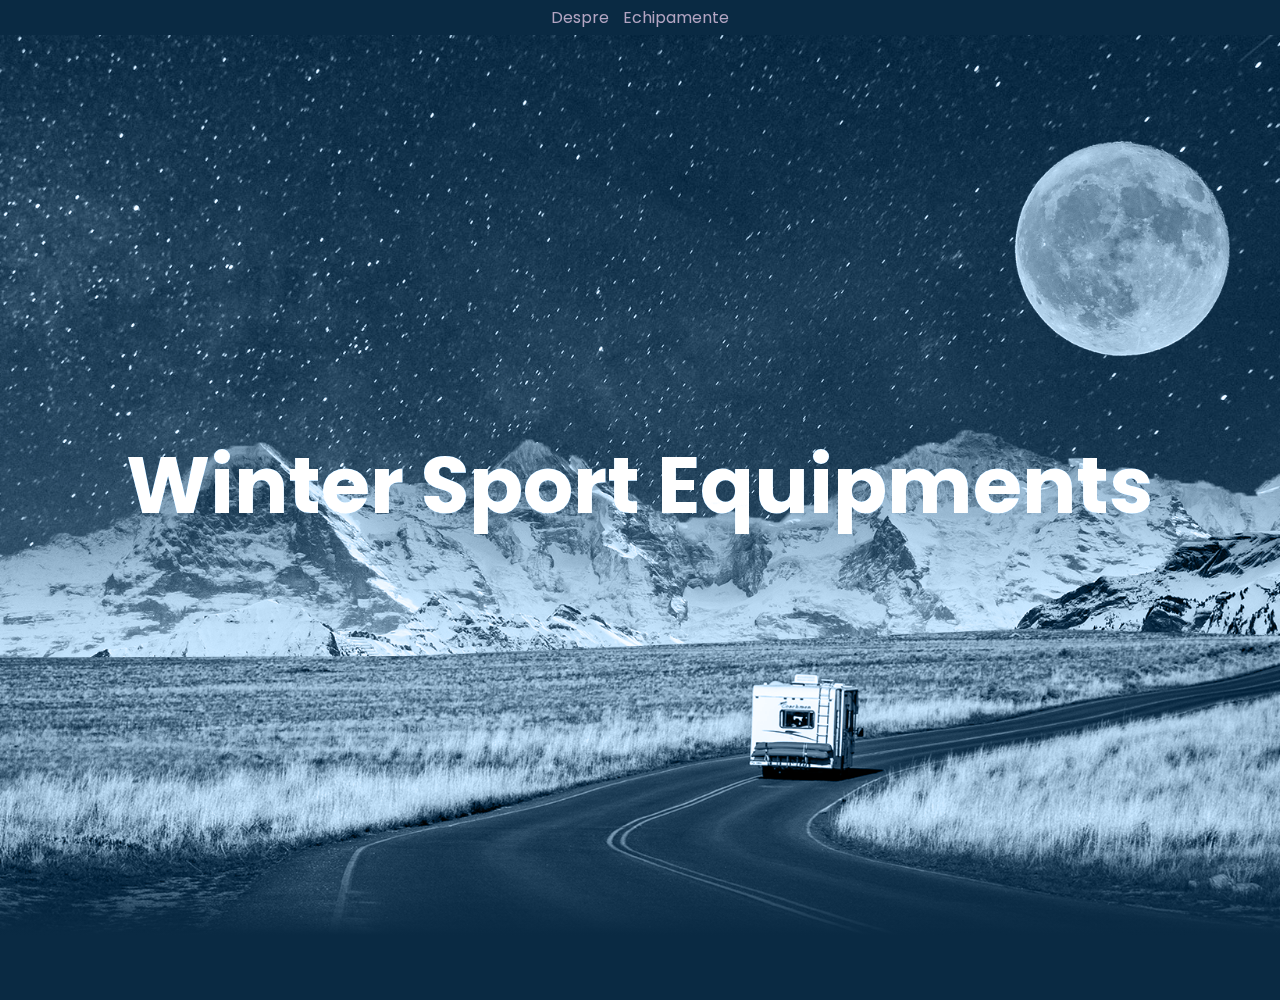
<file: New folder/html/index.html>
<!DOCTYPE html>
<html>
<head>
	<title></title>
	<link rel="stylesheet" type="text/css" href="../css/style.css">
</head>
<body>
	        <!-- bara de navigare -->
		<header>
  				<nav>
    				<ul class="navbar">
      						<li><a href="../html/despre.html"> Despre </a></li>
      						<li><a href="../html/echipamente.html"> Echipamente </a></li>
    				</ul>
  				</nav>  
  		</header>


	<section>
		<img src="../images/bg.jpg" id="bg">
		<img src="../images/moon.png" id="moon">
		<img src="../images/mountain.png" id="mountain">
		<img src="../images/road.png" id="road">
		<h2 id="text">Winter Sport Equipments
		</h2>
		
	</section>

	<p id="text2">Email: wintersportequipments@yahoo.com</p>
	<p id="text3">Nr de telefon:0745692137</p>

	<script type="text/javascript">
		let bg = document.getElementById("bg");
		let moon = document.getElementById("moon");
		let mountain = document.getElementById("mountain");
		let road = document.getElementById("road");
		let text = document.getElementById("text");

		window.addEventListener('scroll' , function () {
			var value = window.scrollY;

			bg.style.top = value * 0.5 + 'px';
			moon.style.left =-value * 0.5 + 'px';
			mountain.style.top = -value * 0.15 + 'px';
			road.style.top = value * 0.15 + 'px';
			text.style.top = value * 1 + 'px';

		}) 
	</script>
</body>
</html>
</file>
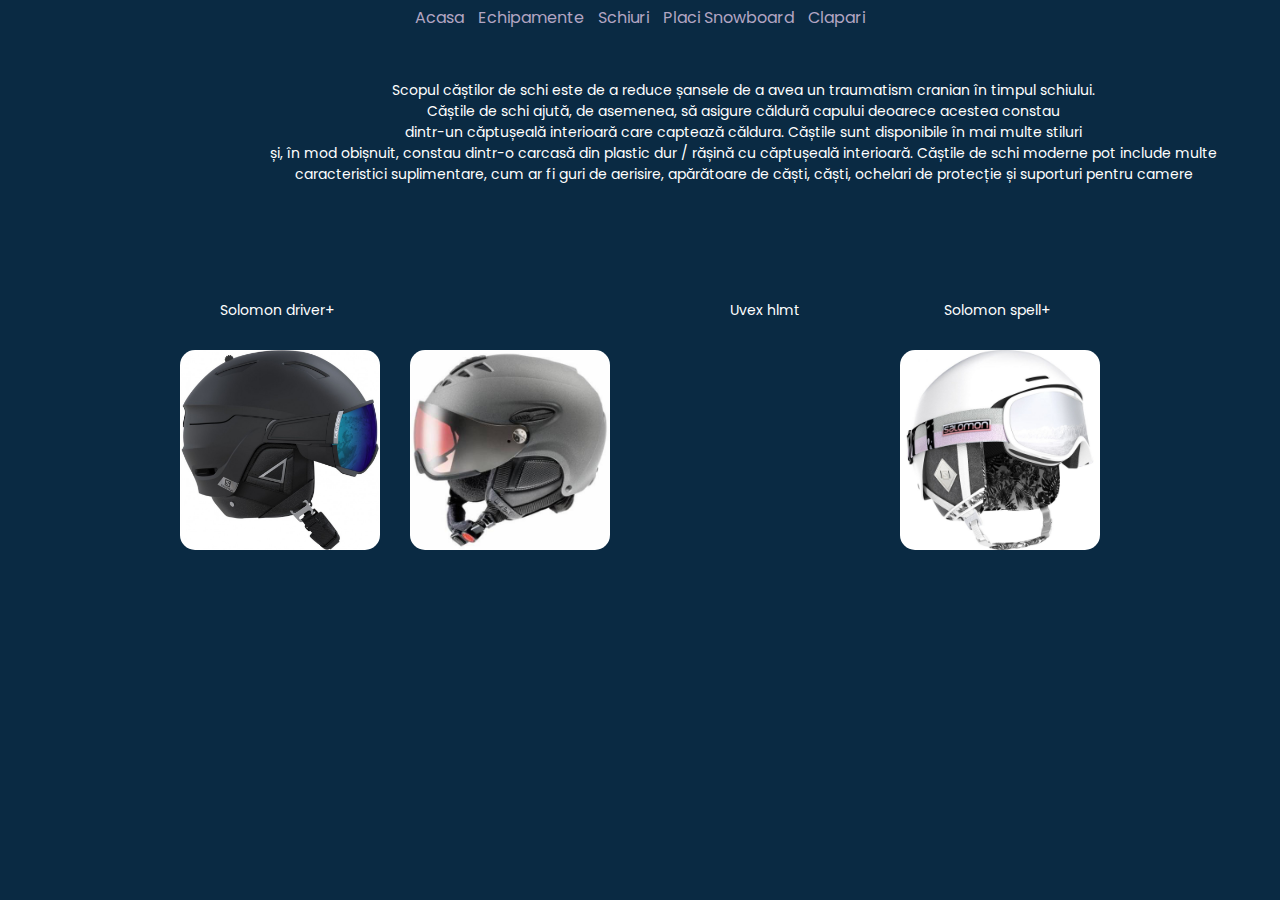
<file: New folder/html/castiprotective.html>
<!DOCTYPE html>
<html>
<head>
	<title></title>
	<link rel="stylesheet" type="text/css" href="../css/castiprotective.css">
</head>
<body>
	        <!-- bara de navigare -->
		<header>
  				<nav>
    				<ul class="navbar">
      						<li><a href="../html/index.html"> Acasa </a></li>
      						<li><a href="../html/echipamente.html"> Echipamente </a></li>
      						<li><a href="../html/schiuri.html"> Schiuri </a></li>
      						<li><a href="../html/placisnowboard.html"> Placi Snowboard </a></li>
      						<li><a href="../html/clapari.html"> Clapari </a></li>
    				</ul>
  				</nav>  
  		</header>


	<section>
		<p id="text">Scopul căștilor de schi este de a reduce șansele de a avea un traumatism cranian în timpul schiului.<br>Căștile de schi ajută, de asemenea, să asigure căldură capului deoarece acestea constau<br>dintr-un căptușeală interioară care captează căldura. Căștile sunt disponibile în mai multe stiluri <br>și, în mod obișnuit, constau dintr-o carcasă din plastic dur / rășină cu căptușeală interioară. Căștile de schi moderne pot include multe<br>caracteristici suplimentare, cum ar fi guri de aerisire, apărătoare de căști, căști, ochelari de protecție și suporturi pentru camere
		</p>
		<p id="casca1">Solomon driver+</p>
		<p id="casca2">Uvex hlmt</p>
		<p id="casca3">Solomon spell+</p>
		<img src="../images/casca 1.jpg">
	</section>
		<img src="../images/casca 3.jpg" id="poza">
		<img src="../images/casca-ski-uvex.jpg" id="pozadoi">
</body>
</html>
</file>
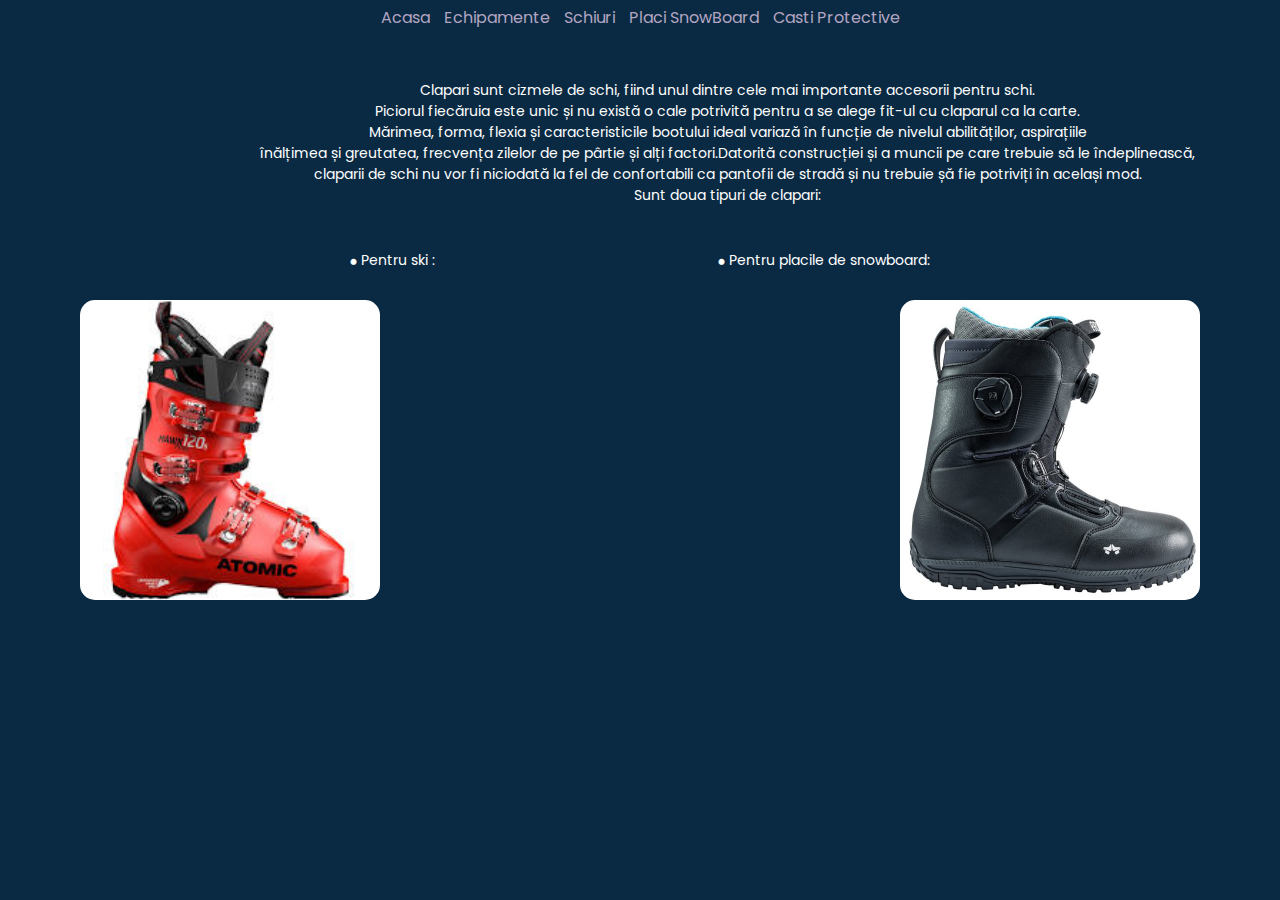
<file: New folder/html/clapari.html>
<!DOCTYPE html>
<html>
<head>
	<title></title>
	<link rel="stylesheet" type="text/css" href="../css/clapari.css">
</head>
<body>
	        <!-- bara de navigare -->
		<header>
  				<nav>
    				<ul class="navbar">
    						<li><a href="../html/index.html"> Acasa </a></li>
      						<li><a href="../html/echipamente.html"> Echipamente </a></li>
      						<li><a href="../html/schiuri.html"> Schiuri </a></li>
      						<li><a href="../html/placisnowboard.html"> Placi SnowBoard </a></li>
      						<li><a href="../html/castiprotective.html"> Casti Protective </a></li>




    				</ul>
  				</nav>  
  		</header>


	<section>
		<p id="text">Clapari sunt cizmele de schi, fiind unul dintre cele mai importante accesorii pentru schi.<br>Piciorul fiecăruia este unic și nu există o cale potrivită pentru a se alege fit-ul cu claparul ca la carte.<br>Mărimea, forma, flexia și caracteristicile bootului ideal variază în funcție de nivelul abilităților, aspirațiile<br>înălțimea și greutatea, frecvența zilelor de pe pârtie și alți factori.Datorită construcției și a muncii pe care trebuie să le îndeplinească,<br>claparii de schi nu vor fi niciodată la fel de confortabili ca pantofii de stradă și nu trebuie șă fie potriviți în același mod.<br>Sunt doua tipuri de clapari:
		</p>
		<p id="text2">⦁	Pentru ski : </p>
		<p id="text3">⦁	Pentru placile de snowboard:  </p>
		<img src="../images/atomic haws.jpg">
	</section>
		<img src="../images/clapari snowboard  3.jpg" id="poza">
		<iframe width="270" height="300" src="https://www.youtube.com/embed/IR8Oh_9a_C8" frameborder="0" allow="accelerometer; autoplay; clipboard-write; encrypted-media; gyroscope; picture-in-picture" allowfullscreen id="video"></iframe>
		<iframe width="270" height="300" src="https://www.youtube.com/embed/Jhkxqrpuq7U" frameborder="0" allow="accelerometer; autoplay; clipboard-write; encrypted-media; gyroscope; picture-in-picture" allowfullscreen id="videodoi"></iframe>

</html>
</file>
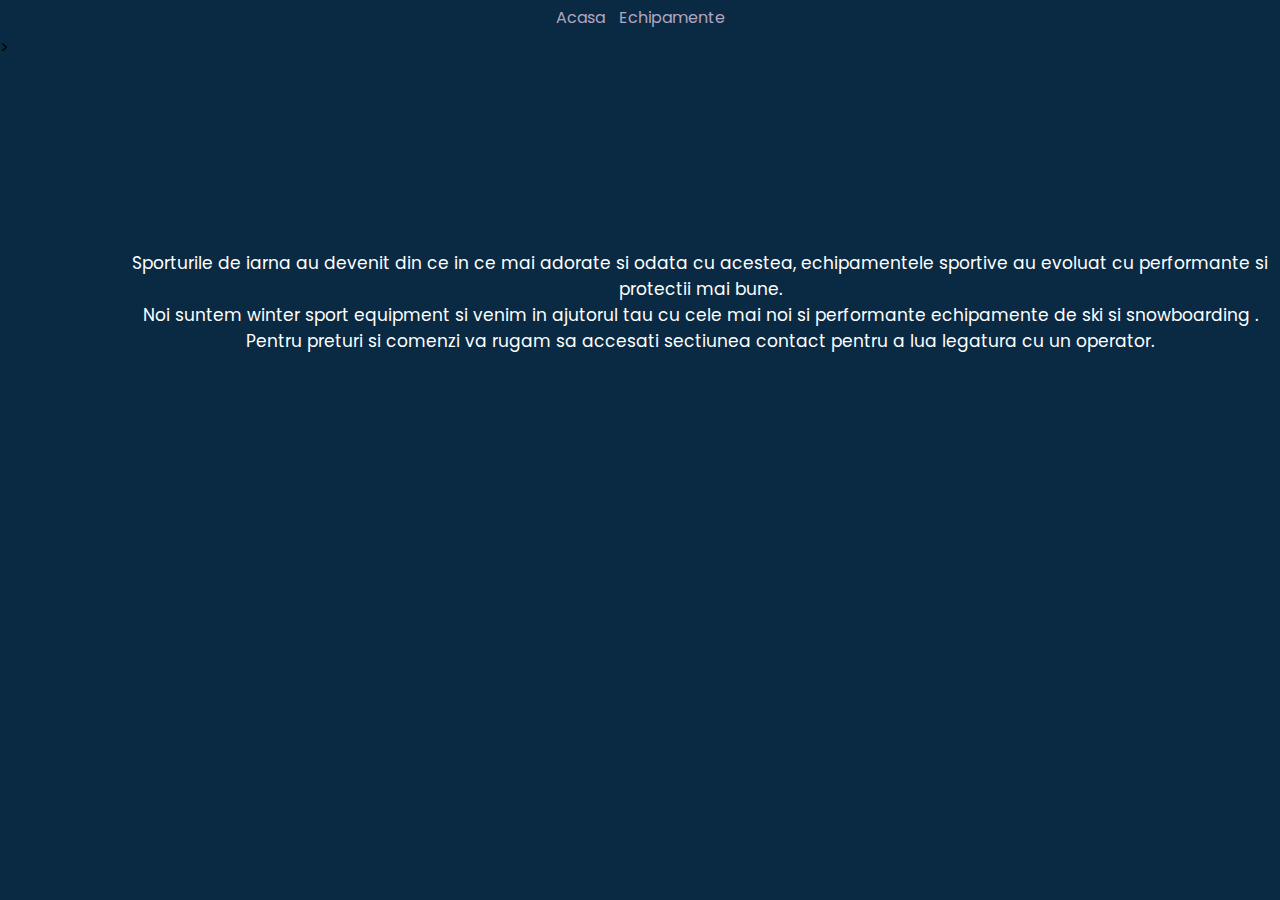
<file: New folder/html/despre.html>
<!DOCTYPE html>
<html>
<head>
	<title></title>
	<link rel="stylesheet" type="text/css" href="../css/despre.css">
</head>
<body>
	        <!-- bara de navigare -->
		<header>
  				<nav>
    				<ul class="navbar">
      						<li><a href="../html/index.html"> Acasa </a></li>
      						<li><a href="../html/echipamente.html"> Echipamente </a></li>
    				</ul>
  				</nav>  
  		</header>

      <section>
        <p id="text">Sporturile de iarna au devenit din ce in ce mai adorate si odata cu acestea, echipamentele sportive au evoluat cu performante si protectii mai bune.<br>Noi suntem winter sport equipment si venim in ajutorul tau cu cele mai noi si performante echipamente de ski si snowboarding .<br>Pentru preturi si comenzi va rugam sa accesati sectiunea contact pentru a lua legatura cu un operator. 
</p>
      </section>>
</body>
</html>
</file>
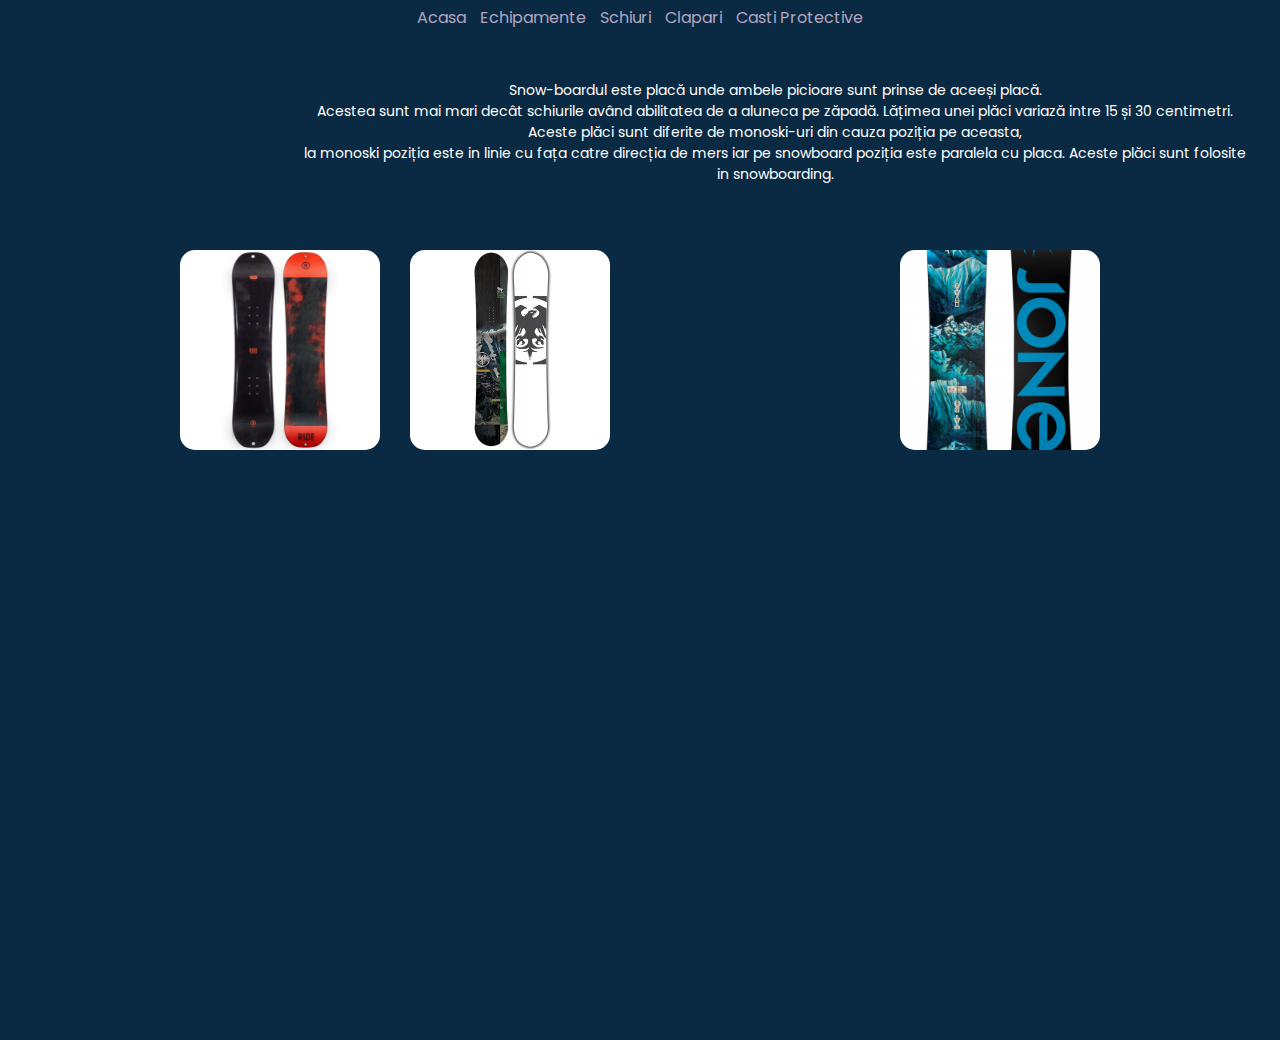
<file: New folder/html/placisnowboard.html>
<!DOCTYPE html>
<html>
<head>
	<title></title>
	<link rel="stylesheet" type="text/css" href="../css/placisnowboard.css">
</head>
<body>
	        <!-- bara de navigare -->
		<header>
  				<nav>
    				<ul class="navbar">
    						<li><a href="../html/index.html"> Acasa </a></li>
      						<li><a href="../html/echipamente.html"> Echipamente </a></li>
      						<li><a href="../html/schiuri.html"> Schiuri </a></li>
      						<li><a href="../html/clapari.html"> Clapari </a></li>
      						<li><a href="../html/castiprotective.html"> Casti Protective </a></li>
    				</ul>
  				</nav>  
  		</header>


	<section>
		<p id="text">Snow-boardul este placă unde ambele picioare sunt prinse de aceeși placă. <br>Acestea sunt mai mari decât schiurile având abilitatea de a aluneca pe zăpadă. Lățimea unei plăci variază intre 15 și 30 centimetri.<br> Aceste plăci sunt diferite de monoski-uri din cauza poziția pe aceasta, <br>la monoski poziția este in linie cu fața catre direcția de mers iar pe snowboard poziția este paralela cu placa. Aceste plăci sunt folosite in snowboarding.
		</p>
		<img src="../images/snouboard 3.jpg">
	</section>
	<img src="../images/placa snowboard.jpg" id="poza">
	<img src="../images/placa-snowboard-never-summer-chairman-2021.jpg" id="pozadoi">
	<iframe width="500" height="300" src="https://www.youtube.com/embed/crDzvmi91XQ" frameborder="0" allow="accelerometer; autoplay; clipboard-write; encrypted-media; gyroscope; picture-in-picture" allowfullscreen id="video"></iframe>
	
</html>
</file>
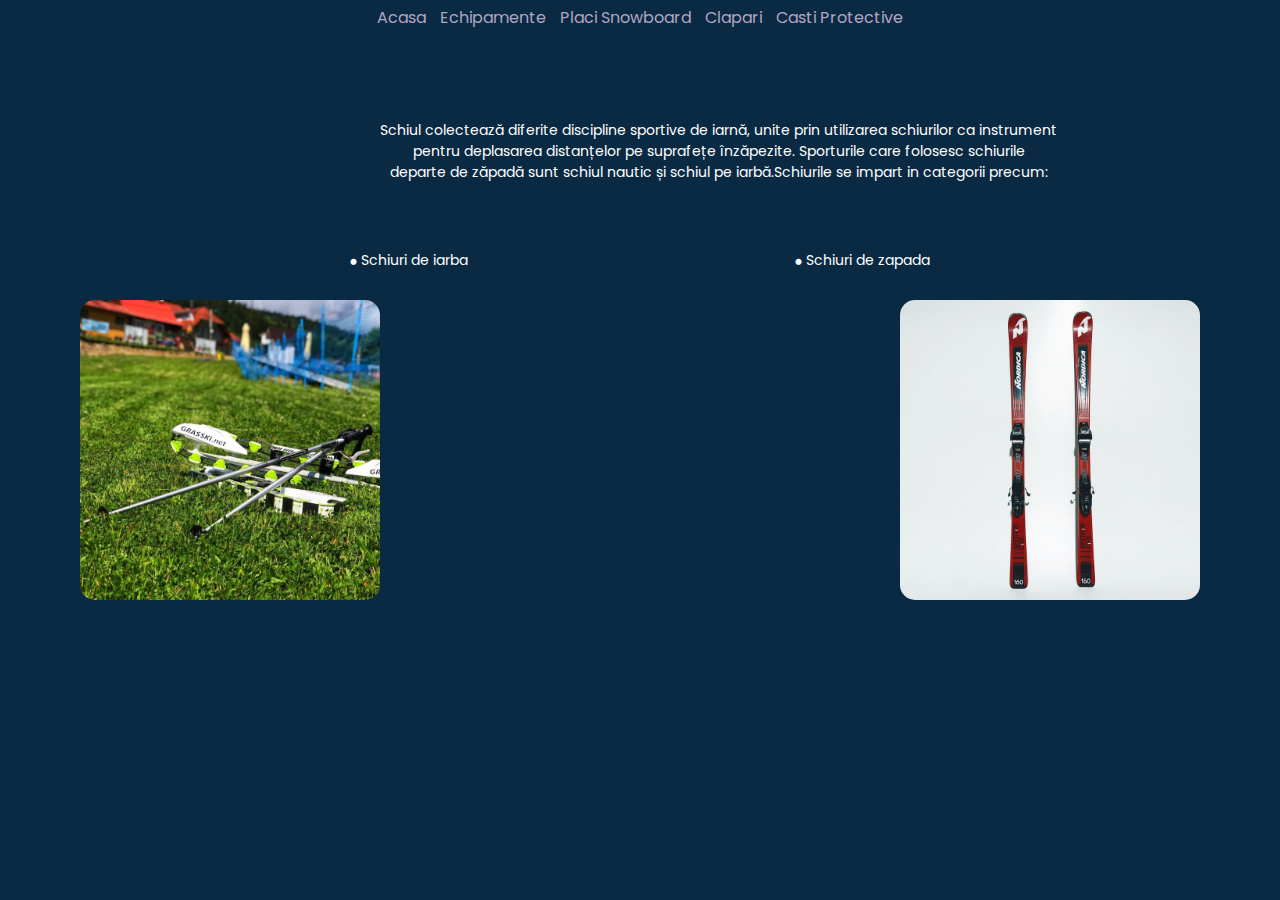
<file: New folder/html/schiuri.html>
<!DOCTYPE html>
<html>
<head>
	<title></title>
	<link rel="stylesheet" type="text/css" href="../css/schiuri.css">
</head>
<body>
	        <!-- bara de navigare -->
		<header>
  				<nav>
    				<ul class="navbar">
    						<li><a href="../html/index.html"> Acasa </a></li>
      						<li><a href="../html/echipamente.html"> Echipamente </a></li>
      						<li><a href="../html/placisnowboard.html"> Placi Snowboard</a></li>
      						<li><a href="../html/clapari.html"> Clapari </a></li>
      						<li><a href="../html/castiprotective.html"> Casti Protective </a></li>
    				</ul>
  				</nav>  
  		</header>

	<section>
		<p id="text">Schiul colectează diferite discipline sportive de iarnă, unite prin utilizarea schiurilor ca instrument <br>pentru deplasarea distanțelor pe suprafețe înzăpezite. Sporturile care folosesc schiurile <br> departe de zăpadă sunt schiul nautic și schiul pe iarbă.Schiurile se impart in categorii precum:
		</p>
		<p id="text2">⦁	Schiuri de iarba </p>
		<p id="text3">⦁	Schiuri de zapada </p>

		<img src="../images/schiuri de iarba.jpg">
	</section> 

	<img src="../images/schiuri.jpg" id="poza">
	<iframe width="270" height="300" src="https://www.youtube.com/embed/d-KYSghUMWs" frameborder="0" allow="accelerometer; autoplay; clipboard-write; encrypted-media; gyroscope; picture-in-picture" allowfullscreen id="video"></iframe>
	<iframe width="270" height="300" src="https://www.youtube.com/embed/uW4F8AEiofk" frameborder="0" allow="accelerometer; autoplay; clipboard-write; encrypted-media; gyroscope; picture-in-picture" allowfullscreen id="videodoi"></iframe>
</body>
</html>
</file>
<file: New folder/css/style.css>
@import url('https://fonts.googleapis.com/css2?family=Poppins:wght@900&display=swap');

*{
	margin: 0;
	padding: 0;
	font-family: 'Poppins' , sans-serif;
}

body {
	background: #0a2a43;
	min-height: 1000px;
}

nav ul {
	text-align: center;
}

nav ul li {
	display: inline-block;
	padding: 5px;
	color: white;
	cursor: pointer;
}

nav a {
	color: #b3a5c2;
	text-decoration: none;
}

/* culoare cand cursorul este pe buton */
nav a:hover {
	color: #595bd9;
}


section {
	position: relative;
	width: 100%;
	height: 100vh;
	overflow: hidden;
	display: flex;
	justify-content: center;
	align-items: center;

}

section:before {
	content: '';
	position: absolute;
	bottom: 0;
	width: 100%;
	height: 100px;
	background: linear-gradient(to top, #0a2a43 ,transparent);
	z-index: 10000;
}

section:after {
	content: '';
	position: absolute;
	top: 0;
	left: 0;
	width: 100%;
	height: 100%;
	background: #0a2a43;
	z-index: 10000;
	mix-blend-mode: color;
}

section img {
	position: absolute;
	top: 0;
	left: 0;
	width: 100%;
	height: 100%;
	object-fit: cover;
	pointer-events: none;

}

#text {
	position: relative;
	color: #fff;
	font-size: 5em;
	z-index: 1;
}

#text2 {
	left: 280px;
	top: 850px; 
	text-align: center;
	color: #fff;
	font-size: 17px;
	z-index: 1;
	position: absolute;
}

#text3{
	right: 280px;
	top: 850px; 
	text-align: center;
	color: #fff;
	font-size: 17px;
	z-index: 1;
	position: absolute;
}

#road {
	z-index: 2;	
}
</file>
<file: New folder/css/castiprotective.css>
@import url('https://fonts.googleapis.com/css2?family=Poppins:wght@900&display=swap');

*{
	margin: 0;
	padding: 0;
	font-family: 'Poppins' , sans-serif;
}

body {
	background: #0a2a43;
	
}

nav ul {
	text-align: center;
}

nav ul li {
	display: inline-block;
	padding: 5px;
	color: white;
	cursor: pointer;
}

nav a {
	color: #b3a5c2;
	text-decoration: none;
}

/* culoare cand cursorul este pe buton */
nav a:hover {
	color: #595bd9;
}



#text {
	left: 270px;
	top: 80px; 
	text-align: center;
	color: #fff;
	font-size: 14px;
	z-index: 1;
	position: absolute;
}

section img {
	position: absolute;
	top: 350px;
	left: 180px;
	width: 200px;
	height: 200px;
	object-fit: cover;
	pointer-events: none;
	border-top-left-radius: 15px;
	border-top-right-radius: 15px;
	border-bottom-left-radius: 15px;
	border-bottom-right-radius: 15px;
}


#poza {
	position: absolute;
	top: 350px;
	right: 180px;
	width: 200px;
	height: 200px;
	object-fit: cover;
	pointer-events: none;
	border-top-left-radius: 15px;
	border-top-right-radius: 15px;
	border-bottom-left-radius: 15px;
	border-bottom-right-radius: 15px;

}

#pozadoi {
	position: absolute;
	top: 350px;
	right: 670px;
	width: 200px;
	height: 200px;
	object-fit: cover;
	pointer-events: none;
	border-top-left-radius: 15px;
	border-top-right-radius: 15px;
	border-bottom-left-radius: 15px;
	border-bottom-right-radius: 15px;

}

#casca1{
	left: 220px;
	top: 300px; 
	text-align: center;
	color: #fff;
	font-size: 14px;
	z-index: 1;
	position: absolute;
}

#casca2{
	left: 730px;
	top: 300px; 
	text-align: center;
	color: #fff;
	font-size: 14px;
	z-index: 1;
	position: absolute;
}

#casca3{
	right: 230px;
	top: 300px; 
	text-align: center;
	color: #fff;
	font-size: 14px;
	z-index: 1;
	position: absolute;
}
</file>
<file: New folder/css/clapari.css>
@import url('https://fonts.googleapis.com/css2?family=Poppins:wght@900&display=swap');

*{
	margin: 0;
	padding: 0;
	font-family: 'Poppins' , sans-serif;
}

body {
	background: #0a2a43;
	
}

nav ul {
	text-align: center;
}

nav ul li {
	display: inline-block;
	padding: 5px;
	color: white;
	cursor: pointer;
}

nav a {
	color: #b3a5c2;
	text-decoration: none;
}

/* culoare cand cursorul este pe buton */
nav a:hover {
	color: #595bd9;
}



#text {
	left: 260px;
	top: 80px; 
	text-align: center;
	color: #fff;
	font-size: 14px;
	z-index: 1;
	position: absolute;
}

#text2 {
	left: 350px;
	top: 250px; 
	text-align: center;
	color: #fff;
	font-size: 14px;
	z-index: 1;
	position: absolute;
}

section img {
	position: absolute;
	top: 300px;
	left: 80px;
	width: 300px;
	height: 300px;
	object-fit: cover;
	pointer-events: none;
	border-top-left-radius: 15px;
	border-top-right-radius: 15px;
	border-bottom-left-radius: 15px;
	border-bottom-right-radius: 15px;
}

#video {
	position: absolute;
	top: 300px;
	left: 400px;
	width: 300px;
	height: 300px;
	border-top-left-radius: 15px;
	border-top-right-radius: 15px;
	border-bottom-left-radius: 15px;
	border-bottom-right-radius: 15px;
}
 
#text3 {
	right: 350px;
	top: 250px; 
	text-align: center;
	color: #fff;
	font-size: 14px;
	z-index: 1;
	position: absolute;
}

#poza {
	position: absolute;
	top: 300px;
	right: 80px;
	width: 300px;
	height: 300px;
	object-fit: cover;
	pointer-events: none;
	border-top-left-radius: 15px;
	border-top-right-radius: 15px;
	border-bottom-left-radius: 15px;
	border-bottom-right-radius: 15px;

}

#videodoi {
	position: absolute;
	top: 300px;
	right: 400px;
	width: 300px;
	height: 300px;
	border-top-left-radius: 15px;
	border-top-right-radius: 15px;
	border-bottom-left-radius: 15px;
	border-bottom-right-radius: 15px;
}
</file>
<file: New folder/css/despre.css>
@import url('https://fonts.googleapis.com/css2?family=Poppins:wght@900&display=swap');

*{
	margin: 0;
	padding: 0;
	font-family: 'Poppins' , sans-serif;
}

body {
	background: #0a2a43;
	
}

nav ul {
	text-align: center;
}

nav ul li {
	display: inline-block;
	padding: 5px;
	color: white;
	cursor: pointer;
}

nav a {
	color: #b3a5c2;
	text-decoration: none;
}

/* culoare cand cursorul este pe buton */
nav a:hover {
	color: #595bd9;
}



#text {
	left: 120px;
	top: 250px; 
	text-align: center;
	color: #fff;
	font-size: 17px;
	z-index: 1;
	position: absolute;
}
</file>
<file: New folder/css/placisnowboard.css>
@import url('https://fonts.googleapis.com/css2?family=Poppins:wght@900&display=swap');

*{
	margin: 0;
	padding: 0;
	font-family: 'Poppins' , sans-serif;
}

body {
	background: #0a2a43;
	min-height: 1000px;
}

nav ul {
	text-align: center;
}

nav ul li {
	display: inline-block;
	padding: 5px;
	color: white;
	cursor: pointer;
}

nav a {
	color: #b3a5c2;
	text-decoration: none;
}

/* culoare cand cursorul este pe buton */
nav a:hover {
	color: #595bd9;
}



#text {
	left: 270px;
	top: 80px; 
	text-align: center;
	color: #fff;
	font-size: 14px;
	z-index: 1;
	position: absolute;
}

section img {
	position: absolute;
	top: 250px;
	left: 180px;
	width: 200px;
	height: 200px;
	object-fit: cover;
	pointer-events: none;
	border-top-left-radius: 15px;
	border-top-right-radius: 15px;
	border-bottom-left-radius: 15px;
	border-bottom-right-radius: 15px;
}

#video {
	position: absolute;
	top: 500px;
	left: 230px;
	width: 70%;
	height: 60%;
	border-top-left-radius: 15px;
	border-top-right-radius: 15px;
	border-bottom-left-radius: 15px;
	border-bottom-right-radius: 15px;
}
 

#poza {
	position: absolute;
	top: 250px;
	right: 180px;
	width: 200px;
	height: 200px;
	object-fit: cover;
	pointer-events: none;
	border-top-left-radius: 15px;
	border-top-right-radius: 15px;
	border-bottom-left-radius: 15px;
	border-bottom-right-radius: 15px;

}

#pozadoi {
	position: absolute;
	top: 250px;
	right: 670px;
	width: 200px;
	height: 200px;
	object-fit: cover;
	pointer-events: none;
	border-top-left-radius: 15px;
	border-top-right-radius: 15px;
	border-bottom-left-radius: 15px;
	border-bottom-right-radius: 15px;

}
}
</file>
<file: New folder/css/schiuri.css>
@import url('https://fonts.googleapis.com/css2?family=Poppins:wght@900&display=swap');

*{
	margin: 0;
	padding: 0;
	font-family: 'Poppins' , sans-serif;
}

body {
	background: #0a2a43;
	
}

nav ul {
	text-align: center;
}

nav ul li {
	display: inline-block;
	padding: 5px;
	color: white;
	cursor: pointer;
}

nav a {
	color: #b3a5c2;
	text-decoration: none;
}

/* culoare cand cursorul este pe buton */
nav a:hover {
	color: #595bd9;
}



#text {
	left: 380px;
	top: 120px; 
	text-align: center;
	color: #fff;
	font-size: 14px;
	z-index: 1;
	position: absolute;
}

#text2 {
	left: 350px;
	top: 250px; 
	text-align: center;
	color: #fff;
	font-size: 14px;
	z-index: 1;
	position: absolute;
}

section img {
	position: absolute;
	top: 300px;
	left: 80px;
	width: 300px;
	height: 300px;
	object-fit: cover;
	pointer-events: none;
	border-top-left-radius: 15px;
	border-top-right-radius: 15px;
	border-bottom-left-radius: 15px;
	border-bottom-right-radius: 15px;
}

#video {
	position: absolute;
	top: 300px;
	left: 400px;
	width: 300px;
	height: 300px;
	border-top-left-radius: 15px;
	border-top-right-radius: 15px;
	border-bottom-left-radius: 15px;
	border-bottom-right-radius: 15px;
}
 
#text3 {
	right: 350px;
	top: 250px; 
	text-align: center;
	color: #fff;
	font-size: 14px;
	z-index: 1;
	position: absolute;
}

#poza {
	position: absolute;
	top: 300px;
	right: 80px;
	width: 300px;
	height: 300px;
	object-fit: cover;
	pointer-events: none;
	border-top-left-radius: 15px;
	border-top-right-radius: 15px;
	border-bottom-left-radius: 15px;
	border-bottom-right-radius: 15px;

}

#videodoi {
	position: absolute;
	top: 300px;
	right: 400px;
	width: 300px;
	height: 300px;
	border-top-left-radius: 15px;
	border-top-right-radius: 15px;
	border-bottom-left-radius: 15px;
	border-bottom-right-radius: 15px;
}
</file>
